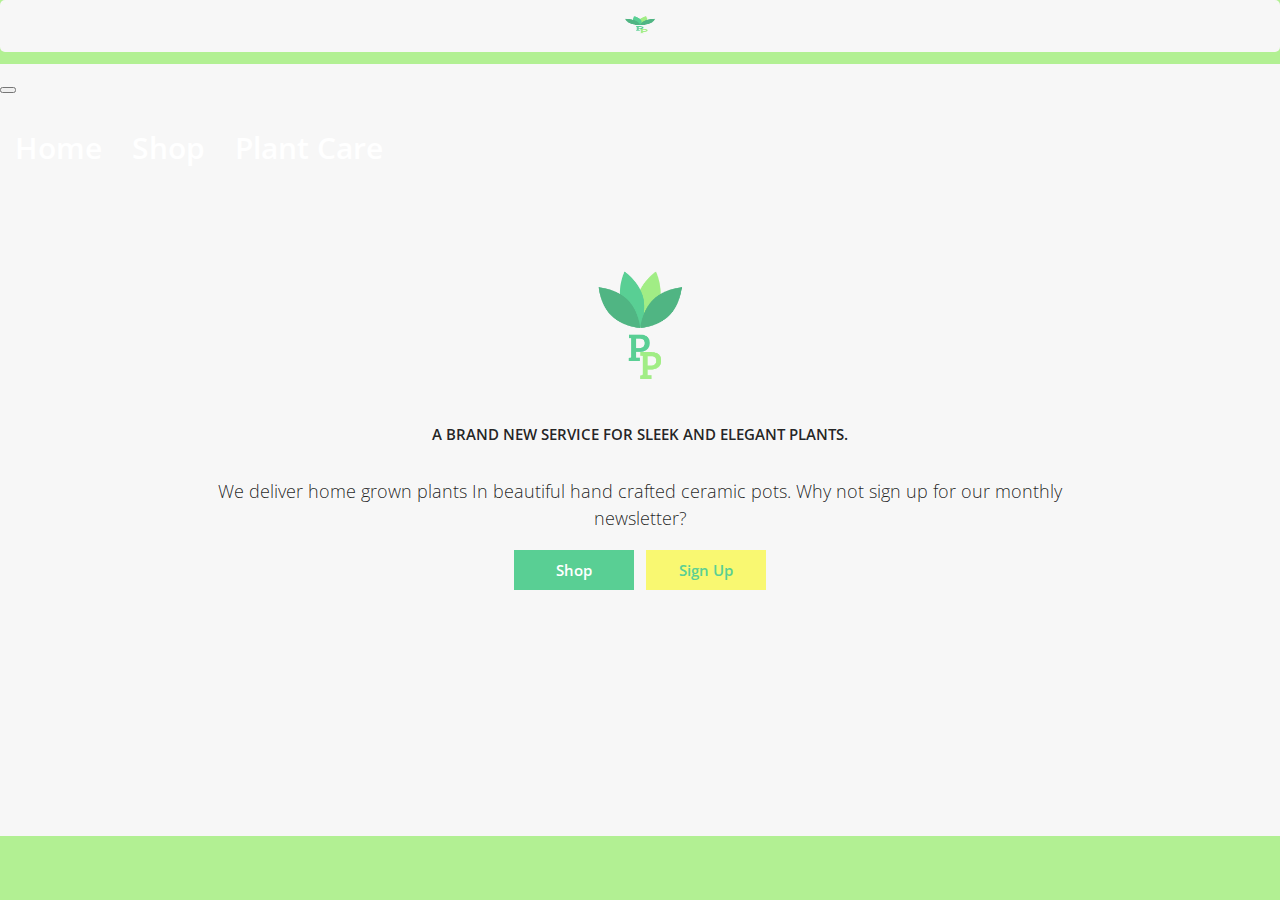
<file: index.html>
<!DOCTYPE html>
<html lang="en">

<head>
    <meta charset="UTF-8">
    <meta name="viewport" content="width=device-width, initial-scale=1.0">
    <title>Plush Plants</title>
    <link rel="shortcut icon" type="image/x-icon" href="static/images/favicon.png">
    <link rel="icon" type="image/png" href="static/images/favicon.png">
    <link href="https://cdn.jsdelivr.net/npm/bootstrap@5.0.0-beta2/dist/css/bootstrap.min.css" rel="stylesheet"
        integrity="sha384-BmbxuPwQa2lc/FVzBcNJ7UAyJxM6wuqIj61tLrc4wSX0szH/Ev+nYRRuWlolflfl" crossorigin="anonymous">
    <link rel="stylesheet" href="https://cdnjs.cloudflare.com/ajax/libs/materialize/1.0.0/css/materialize.min.css">
    <link href="https://fonts.googleapis.com/css2?family=Open+Sans:wght@300;400;600;700;800&display=swap"
        rel="stylesheet">
    <link rel="stylesheet" href="https://cdnjs.cloudflare.com/ajax/libs/font-awesome/5.14.0/css/all.min.css"
        integrity="sha512-1PKOgIY59xJ8Co8+NE6FZ+LOAZKjy+KY8iq0G4B3CyeY6wYHN3yt9PW0XpSriVlkMXe40PTKnXrLnZ9+fkDaog=="
        crossorigin="anonymous" />
    <link rel="stylesheet" href="./static/css/main.css" type="text/css">
</head>

<body class="main-page-body">

    <nav class="navbar navbar-expand-lg navbar-light bg-light">
        <div class="container-fluid">
            <a class="navbar-brand flexed" href="#">
                <img src="static/images/NewLogo.png" class="img-fluid " alt="" width="40" height="24">
            </a>
            <button class="navbar-toggler" type="button" data-bs-toggle="collapse" data-bs-target="#navbarNav"
                aria-controls="navbarNav" aria-expanded="false" aria-label="Toggle navigation">
                <span class="navbar-toggler-icon"></span>
            </button>
            <div class="collapse navbar-collapse" id="navbarNav">
                <ul class="navbar-nav">
                    <li class="nav-item">
                        <a class="nav-link active" aria-current="page" href="/">Home</a>
                    </li>
                    <li class="nav-item">
                        <a class="nav-link" href="./store.html">Shop</a>
                    </li>
                    <li class="nav-item">
                        <a class="nav-link" href="./plant-care.html">Plant Care</a>
                    </li>

                </ul>
            </div>
        </div>
    </nav>



    <div class="jumbotron flexed">
        <div class="container jumbotron-contents-container flexed">
            <img src="./static/images/NewLogo.png" alt="" class="center_logo responsive-img">

            <p class="lead subheading">A brand new service for sleek and elegant plants.</p>
            <p class="jumbotron-description">We deliver home grown plants In beautiful hand crafted ceramic pots. Why
                not sign up for our monthly
                newsletter?</p>
            <div class="flexed jumbotron-btn-wrap">
                <a class="flexed mr-2 shop-btn" href="./store.html" role="button">Shop</a>
                <a class="flexed signup-btn" href="./contact-signup.html" role="button">Sign Up</a>
            </div>
        </div>
    </div>

    <!--Social media contents-->

    <!-- <footer class="footer_contents">
        <div class="socials_wrap">
            <i class="fab social_icons fa-facebook-square"></i>
            <i class="fab social_icons fa-instagram"></i>
            <i class="fab social_icons fa-twitter-square"></i>
            <button class="plant_care_btn">Plant Care<i class="fas fa-seedling"></i></button>
        </div>

    </footer> -->

    <footer class="sticky-footer flexed">
        <div class="footer-socials-wrap flexed">
            <i class="fab social-icons fa-facebook-square"></i>
            <i class="fab social-icons fa-instagram"></i>
            <i class="fab social-icons fa-twitter-square"></i>
   
        </div>

    </footer>


    <script src="https://cdn.jsdelivr.net/npm/bootstrap@5.0.0-beta2/dist/js/bootstrap.bundle.min.js"
        integrity="sha384-b5kHyXgcpbZJO/tY9Ul7kGkf1S0CWuKcCD38l8YkeH8z8QjE0GmW1gYU5S9FOnJ0" crossorigin="anonymous">
    </script>
    <script src="https://cdnjs.cloudflare.com/ajax/libs/materialize/1.0.0/js/materialize.min.js"></script>

</body>

</html>
</file>
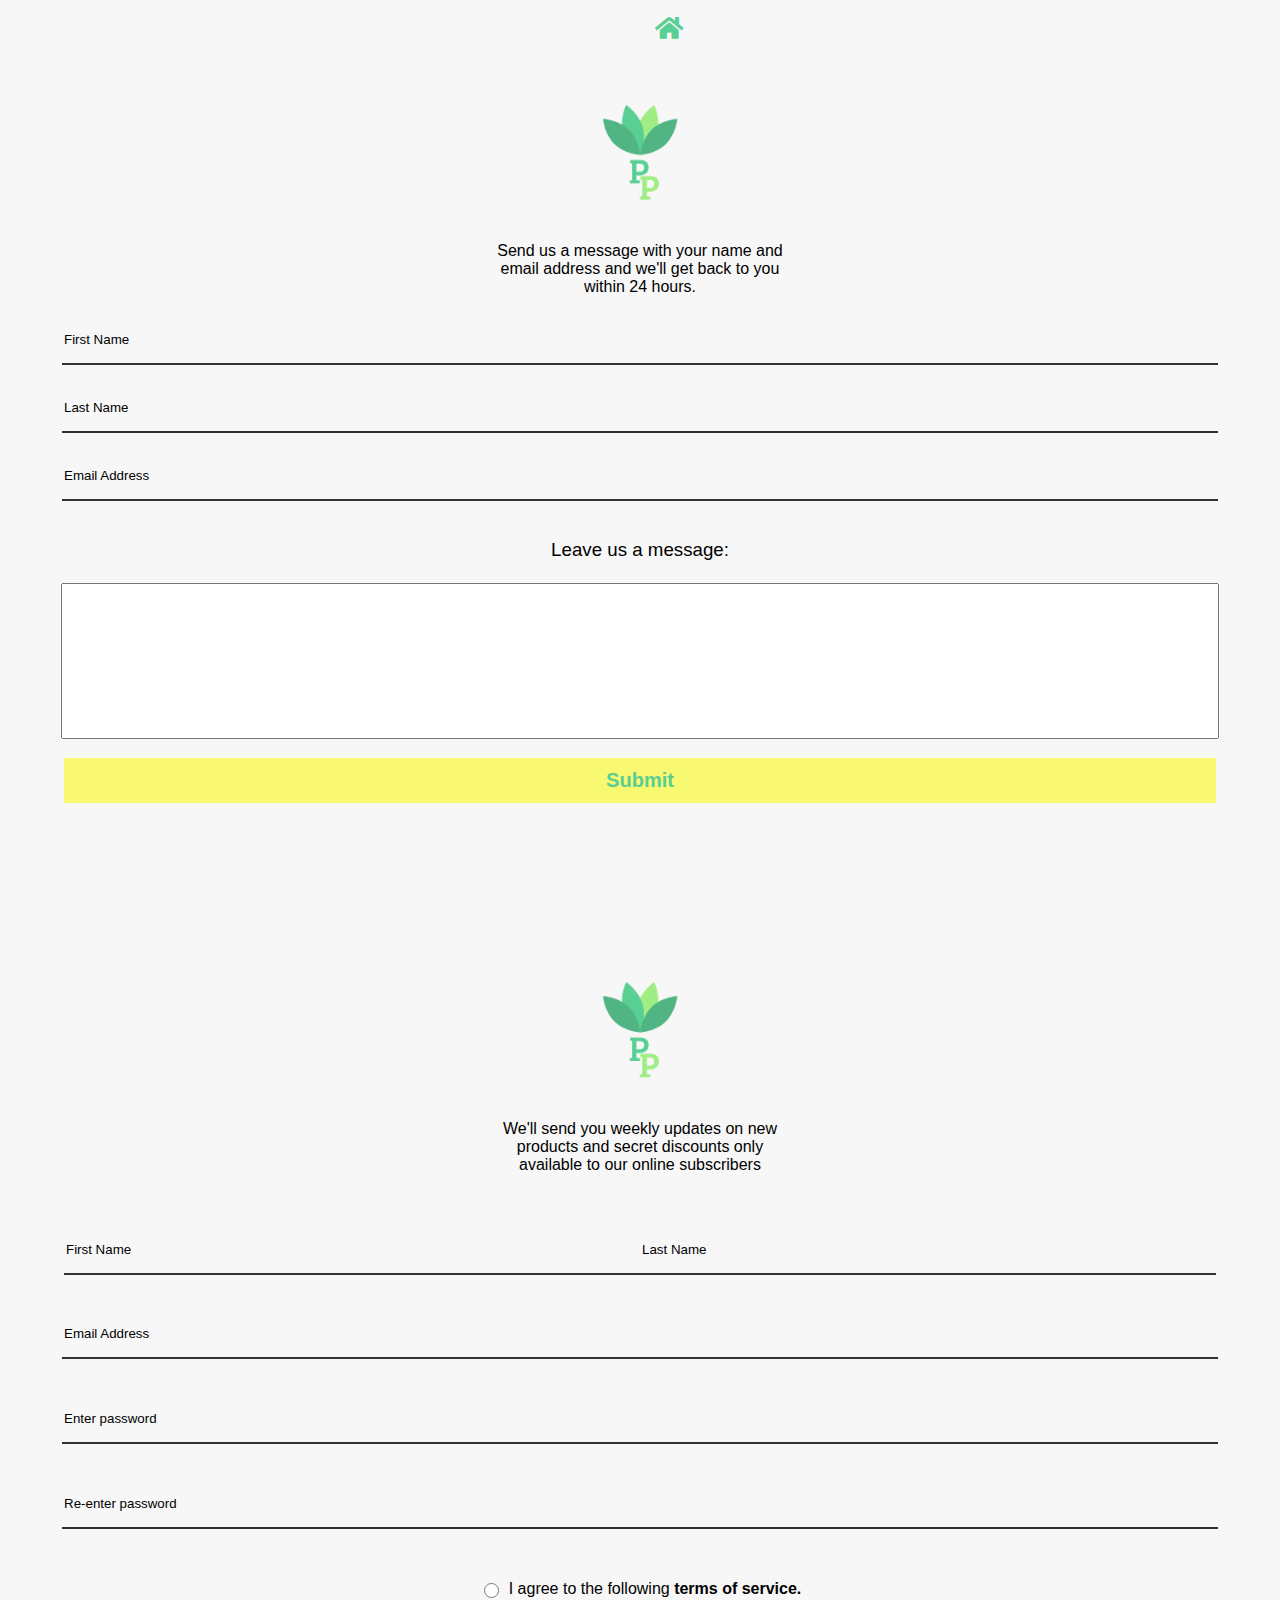
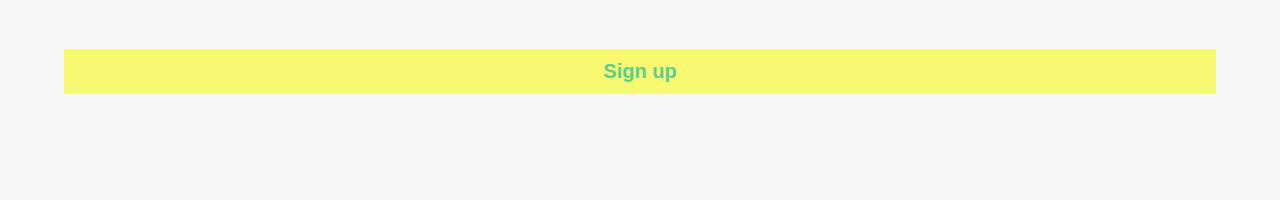
<file: contact-signup.html>
<!DOCTYPE html>
<html lang="en">

<head>
    <meta charset="UTF-8">
    <meta name="viewport" content="width=device-width, initial-scale=1.0">
    <meta http-equiv="X-UA-Compatible" content="ie=edge">
    <link rel="shortcut icon" type="image/x-icon" href="static/images/favicon.png">
    <link rel="icon" type="image/png" href="static/images/favicon.png">
    <link href="https://cdn.jsdelivr.net/npm/bootstrap@5.0.0-beta2/dist/css/bootstrap.min.css" rel="stylesheet"
        integrity="sha384-BmbxuPwQa2lc/FVzBcNJ7UAyJxM6wuqIj61tLrc4wSX0szH/Ev+nYRRuWlolflfl" crossorigin="anonymous">

    <link rel="stylesheet" href="https://cdnjs.cloudflare.com/ajax/libs/font-awesome/5.11.2/css/all.min.css">
    <link href="https://fonts.googleapis.com/css?family=Bree+Serif&display=swap" rel="stylesheet">
    <link rel="stylesheet" href="./static/css/main.css" type="text/css">
    <title>Contact | Sign up</title>
</head>

<body class="contact-signup-body">

    <div id="theTop" class="top-contents-wrap flexed">

        <div class="flexed top-left-contents row col-6">
            <a class="back-btn" href="/">
                <i class="fas fa-home"></i>
            </a>
            <div class="lefside-text-wrap flexed">
                <h2 class="say-hi-text">Say hi.</h2>
                <p class="flexed signup-below-text mt-3">Or sign up below</p>
                <a href="#theBottom">
                    <img alt="picture" class="down-arrow-link" src="/static/images/iconmonstr-arrow-29.png">
                </a>
            </div>

            <div class="left-screen-socials flexed">
                <p class="follow-us-text">Follow us online!</p>
                <div class="socials flexed">
                    <i class="fab  fa-twitter-square"></i>
                    <i class="fab  fa-instagram"></i>
                    <i class="fab  fa-facebook-square"></i>
                </div>
            </div>

        </div>

        <div class="flexed top-right-contents row col-6">
            <a class="back-btn-2" href="/">
                <i class="fas fa-home"></i>
            </a>
            <div class="rightside-text-wrap flexed">
                <img alt="picture" class="logo" src="/static/images/Logo.png">
                <p class="contact-blurb">Send us a message with your name and<br class="line-break">
                    email address and we'll get back to you<br class="line-break">
                    within 24 hours.
                </p>
                <form class="flexed message-form">
                    <input type="text" class="form-fields first-name" placeholder="First Name">
                    <input type="text" class="form-fields last-name" placeholder="Last Name">
                    <input type="text" class="form-fields email-address" placeholder="Email Address">

                    <h3 class="leave-message mt-2 mb-2">Leave us a message:</h3>
                    <textarea class="message-box"></textarea>
                    <button onclick="newFunction()" id="submit-form-btn">Submit</button>
                </form>
            </div>
        </div>

    </div>

    <div class="bottom-contents-wrap flexed">

        <div class="flexed bottom-left-contents row col-6">
            <div class="bottom-left-text flexed">

                <img alt="picture" class="logo" src="/static/images/Logo.png">
                <p class="signup-blurb">We'll send you weekly updates on new<br>
                    products and secret discounts only<br>
                    available to our online subscribers</p>

                <form class="signup-form flexed">

                    <span class="top-form-inputs-wrap flexed">
                        <input type="text" class="first-name-btmleft top-form-inputs" placeholder="First Name">
                        <input type="text" class="last-name-btmleft top-form-inputs" placeholder="Last Name">
                    </span>
                    <input type="text" class="email-address-btmleft" placeholder="Email Address">

                    <input type="password" class="password" placeholder="Enter password">
                    <input type="password" class="re-type-password" placeholder="Re-enter password">

                    <div class="terms-box flexed mb-5">
                        <input type="radio" id="radio-btn">
                        <label class="terms" for="radio-btn">I agree to the following
                            <a href="https://en.wikipedia.org/wiki/Terms_of_service" target="_blank">
                                <span style="font-weight: 600;">terms of
                                    service.</span>

                            </a>
                        </label>
                    </div>

                    <button id="signup-form-btn-btmleft">Sign up</button>
                </form>
            </div>


        </div>

        <div id="theBottom" class="flexed bottom-right-contents row col-6">

            <div class="text-wrap-2 flexed">
                <a href="#theTop" class="mt-5">
                    <img alt="picture" class="up-arrow-link" src="/static/images/iconmonstr-arrow-29.png">
                </a>
                <h1 class="say-hi-text">Sign up.</h1>
                <h2 class="save-15-text">Save 15% on your first order when you sign up</h2>
            </div>


        </div>
    </div>

    <script src="https://cdn.jsdelivr.net/npm/bootstrap@5.0.0-beta2/dist/js/bootstrap.bundle.min.js"
        integrity="sha384-b5kHyXgcpbZJO/tY9Ul7kGkf1S0CWuKcCD38l8YkeH8z8QjE0GmW1gYU5S9FOnJ0" crossorigin="anonymous">
    </script>
</body>

</html>
</file>
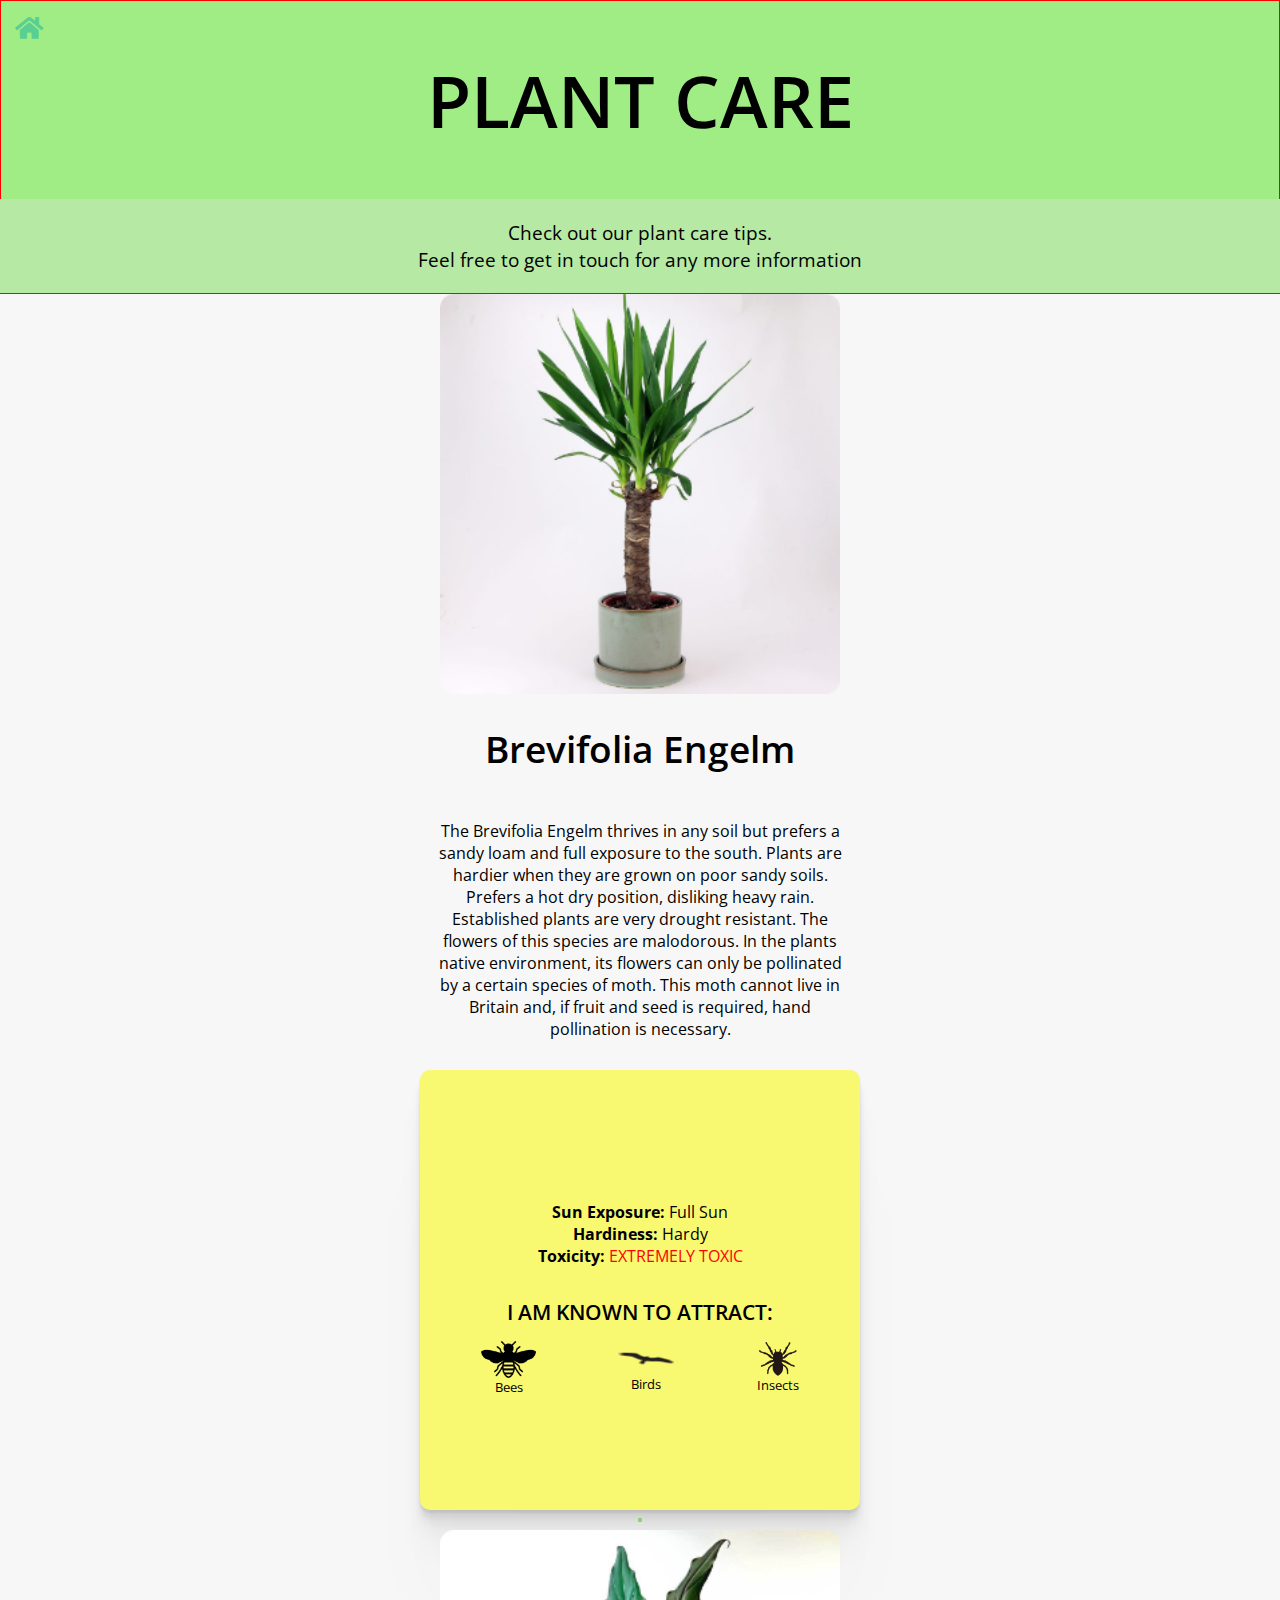
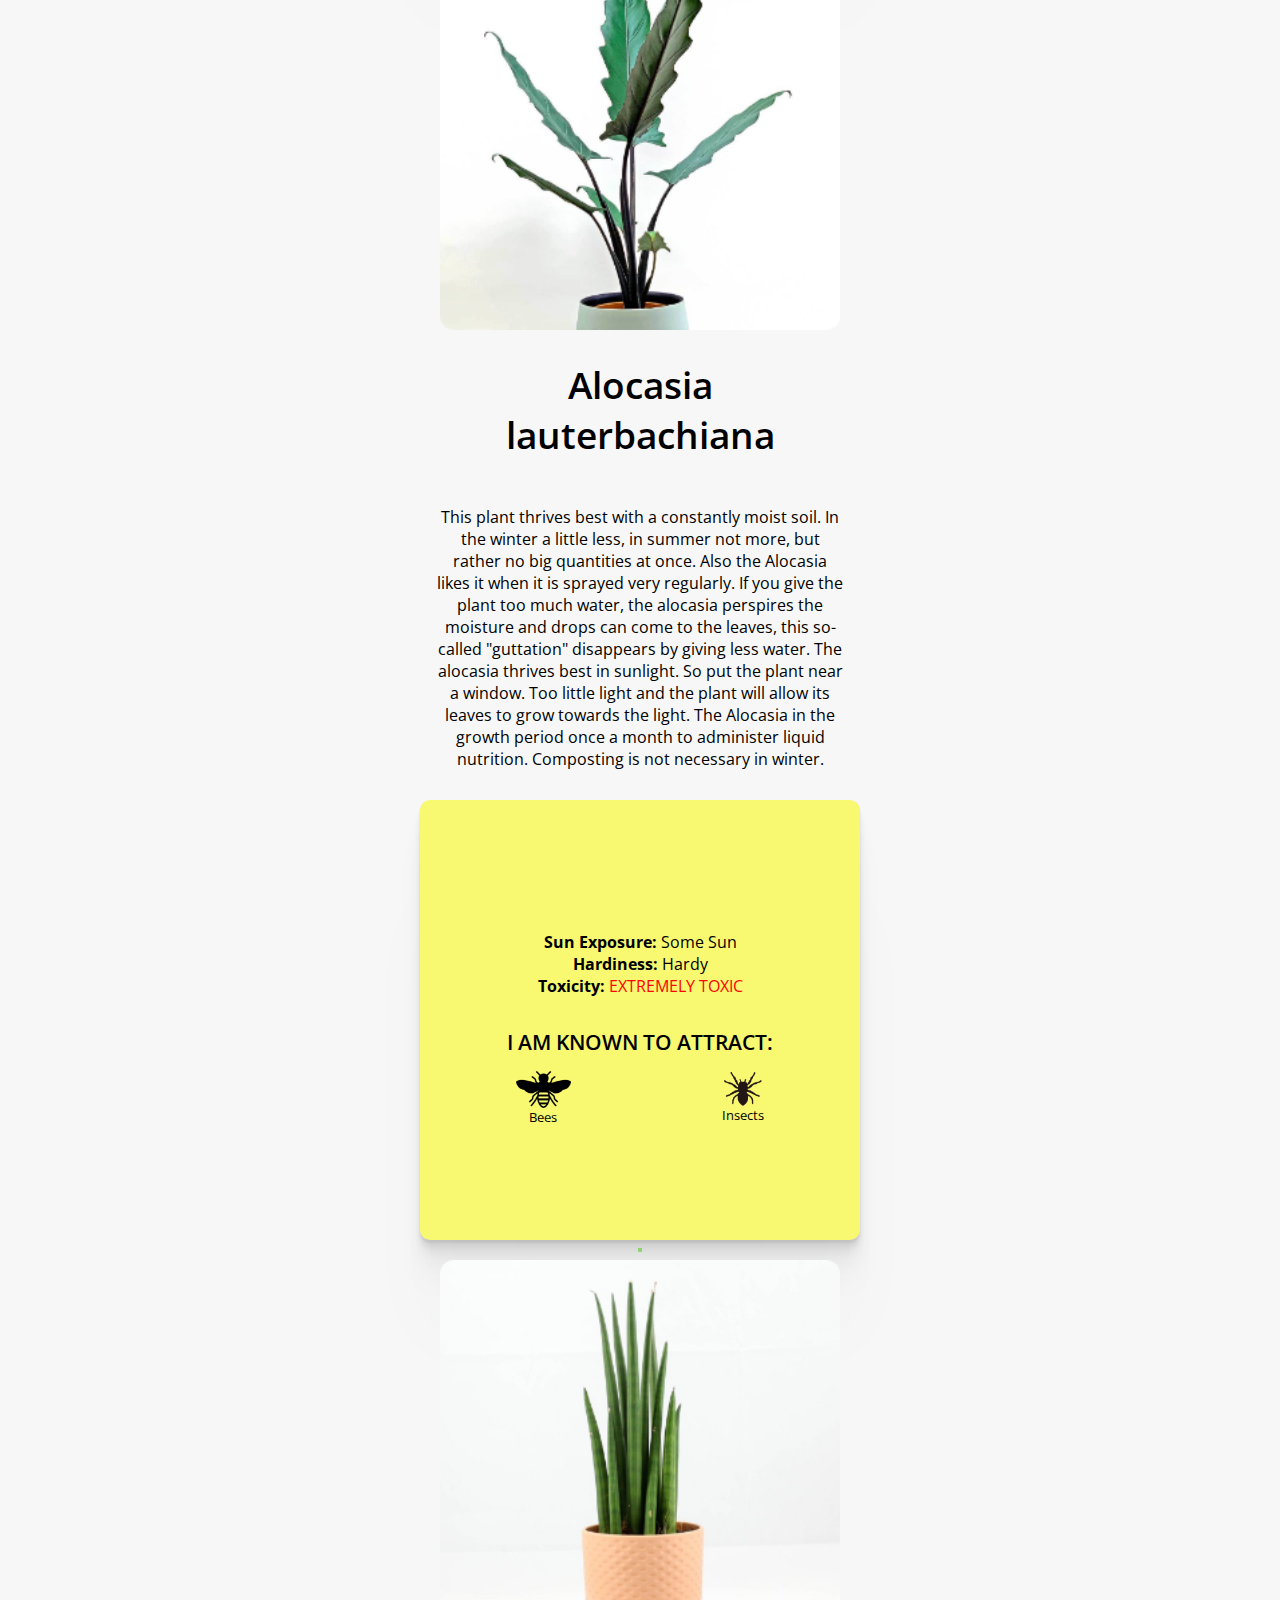
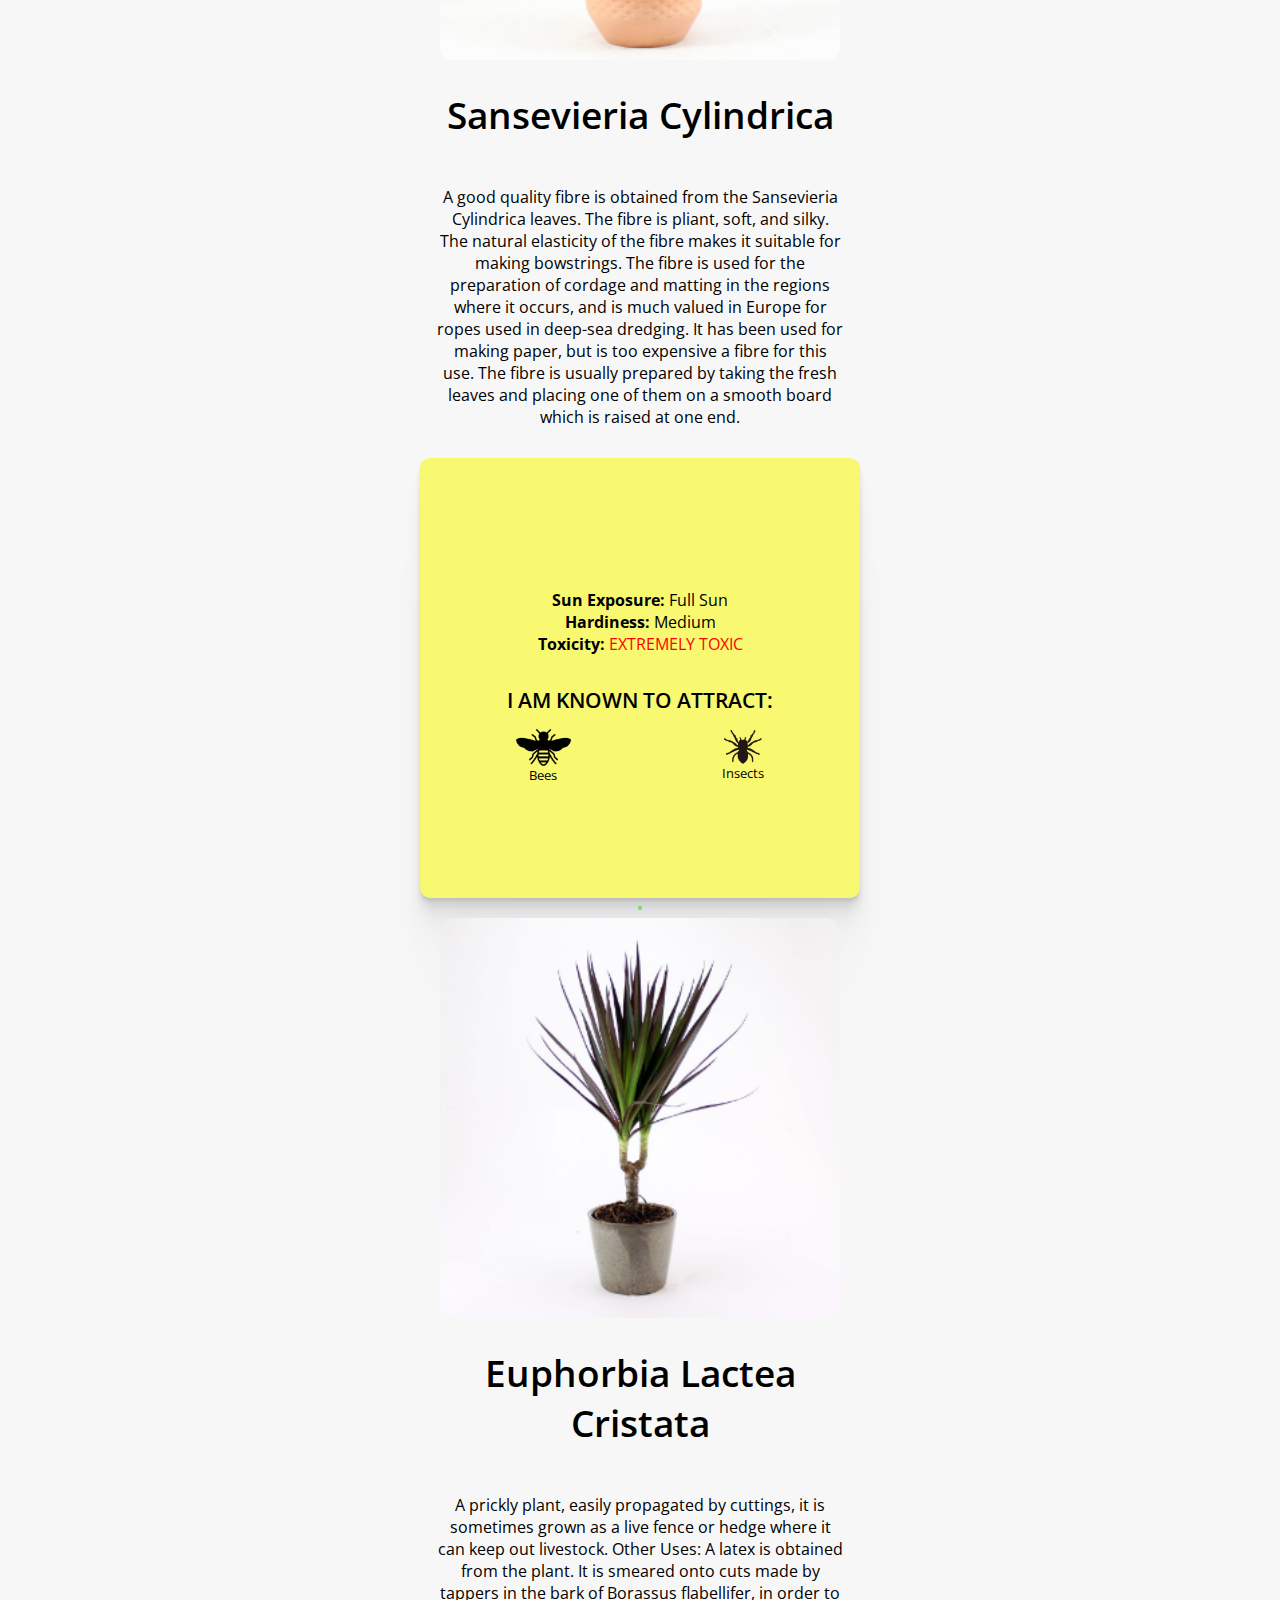
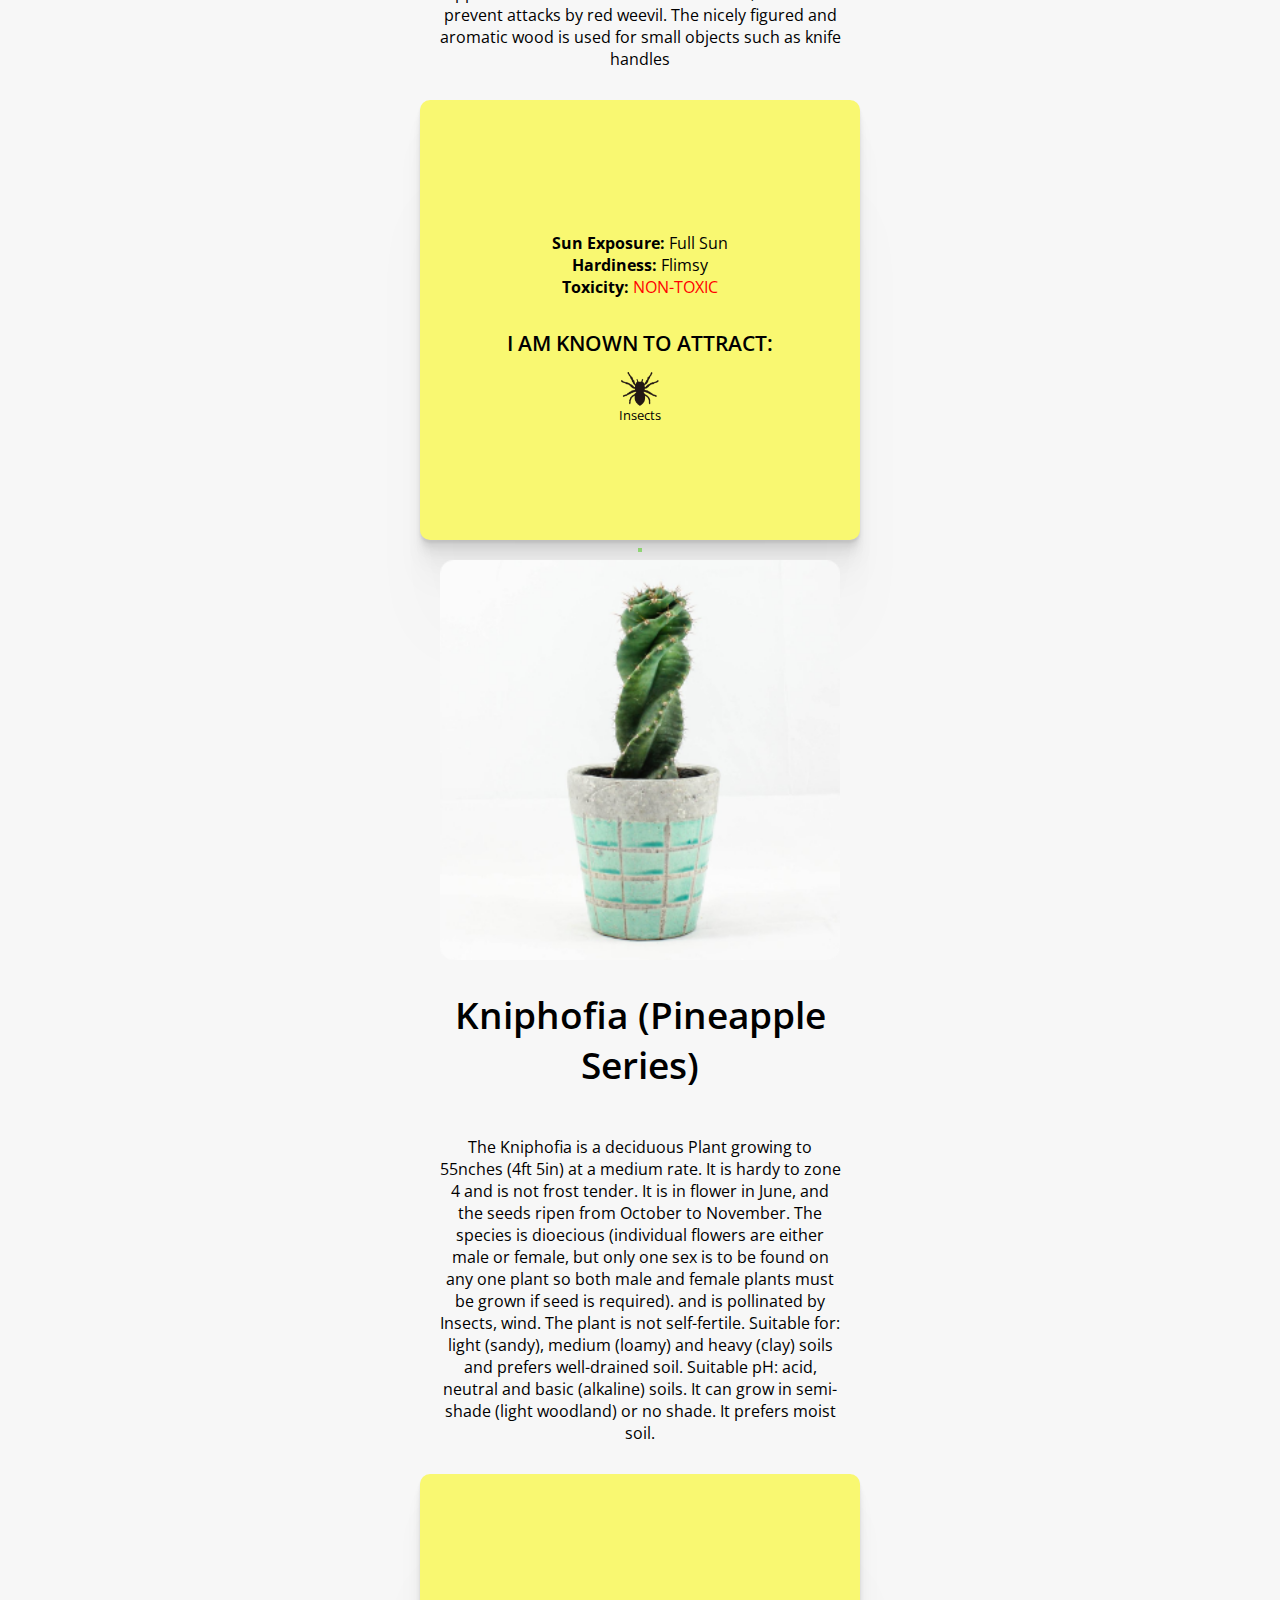
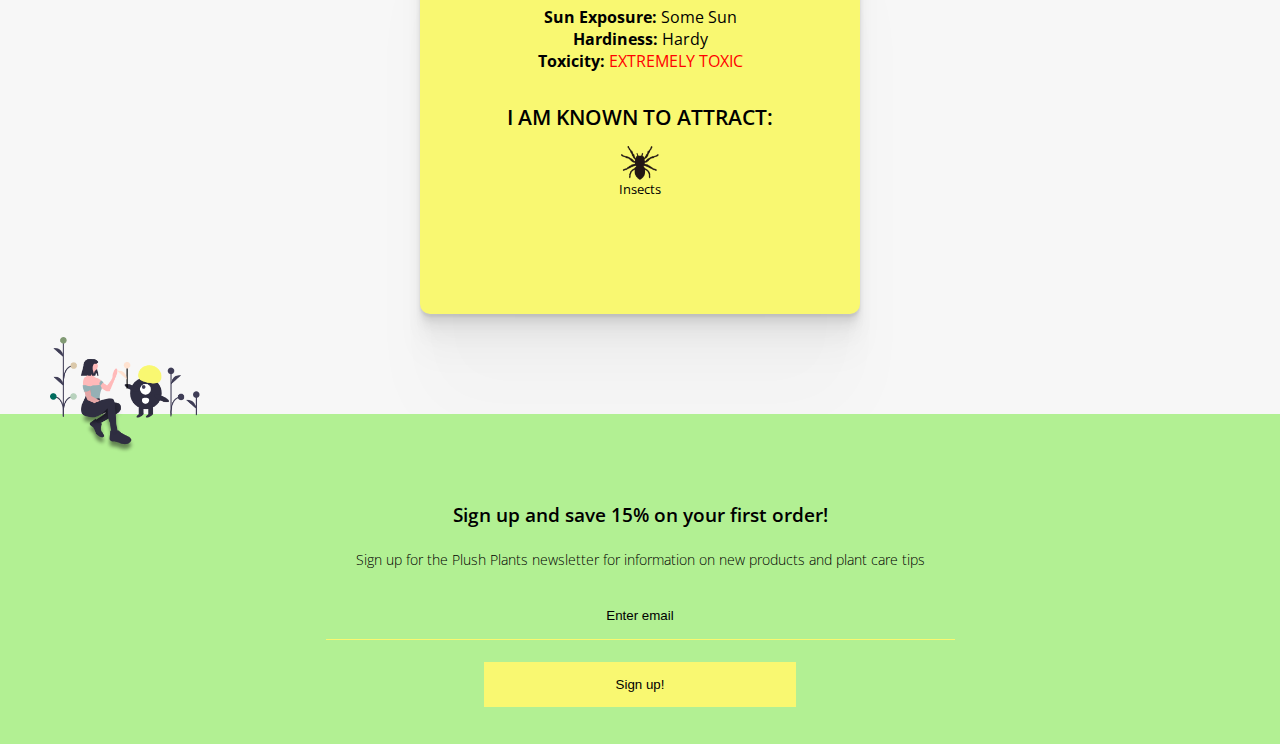
<file: plant-care.html>
<!DOCTYPE html>
<html lang="en">

<head>
    <meta charset="UTF-8">
    <meta name="viewport" content="width=device-width, initial-scale=1.0">
    <meta http-equiv="X-UA-Compatible" content="ie=edge">
    <link rel="shortcut icon" type="image/x-icon" href="static/images/favicon.png">
    <link rel="icon" type="image/png" href="static/images/favicon.png">
    <link href="https://cdn.jsdelivr.net/npm/bootstrap@5.0.0-beta2/dist/css/bootstrap.min.css" rel="stylesheet"
        integrity="sha384-BmbxuPwQa2lc/FVzBcNJ7UAyJxM6wuqIj61tLrc4wSX0szH/Ev+nYRRuWlolflfl" crossorigin="anonymous">

    <link href="https://fonts.googleapis.com/css?family=Bree+Serif|Open+Sans&display=swap" rel="stylesheet">
    <link rel="stylesheet" href="https://cdnjs.cloudflare.com/ajax/libs/font-awesome/5.11.2/css/all.min.css">
    <link rel="stylesheet" href="/static/css/main.css" type="text/css">
    <title>Plant Care</title>

</head>

<body style="margin: 0;">
    <!--HEAD CONTENTS-->
    <div class="header-contents row flexed">
        <div class="top-wrap col-12">
            <h1 class="plant-care-title flexed">Plant Care</h1>

            <a href="./index.html">
                <div class="home-button">
                    <i class="fas fa-home"></i>
                </div>
            </a>
            <div class="sub-banner flexed">
                <p class="sub-blurb">Check out our plant care tips.<br>
                    Feel free to get in touch for any more information</p>
            </div>

        </div>
    </div>
    <!--HEAD CONTENTS-->

    <!--PLANT CARE-->

    <!--PLANT WRAP 1-->

    <div class="plant-1-wrap mt-5 mb-5 flexed row">
        <div class="plant-care-image flexed">
            <img alt="picture" class="plant-1" src="/static/images/shop-plant-1.png">
        </div>
        <div class="plant-care-text flexed">
            <h2 class="plantcare-title1">Brevifolia Engelm</h2>
            <p class="plantcare-para1">The Brevifolia Engelm thrives in any soil but prefers a sandy loam and full
                exposure
                to the south. Plants are hardier when they are grown on poor sandy soils. Prefers a hot dry position,
                disliking heavy rain. Established plants are very drought resistant. The flowers of this species are
                malodorous. In the plants native environment, its flowers can only be pollinated by a certain species of
                moth. This moth cannot live in Britain and, if fruit and seed is required, hand pollination is
                necessary.
            </p>
        </div>
        <div class="care-card-wrap flexed">
            <div class="care-card flexed">
                <p class="care-card1-text">
                    <strong>Sun Exposure:</strong> Full Sun<br>
                    <strong>Hardiness:</strong> Hardy<br>
                    <strong>Toxicity:</strong><span style="color: red;"> EXTREMELY TOXIC</span>
                </p>
                <h3 class="iamknownto-1">I AM KNOWN TO ATTRACT:</h3>
                <div class="known-to-attract-wrap flexed">
                    <div class="insect-icon flexed">
                        <img alt="picture" class="bee-img" src="/static/images/bee-img.png">
                        <small class="bees-text">Bees</small>
                    </div>
                    <div class="insect-icon flexed">
                        <img alt="picture" class="bee-img" src="/static/images/bird-img.png">
                        <small class="bees-text">Birds</small>
                    </div>
                    <div class="insect-icon flexed">
                        <img alt="picture" class="bee-img" src="/static/images/spider-img.png">
                        <small class="bees-text">Insects</small>
                    </div>
                </div>
            </div>
        </div>
    </div>

    <hr style="border: 2px solid #A1ED85;">

    <div class="plant-1-wrap mt-5 mb-5 flexed row">
        <div class="plant-care-image flexed">
            <img alt="picture" class="plant-1" src="/static/images/shop-plant-2.png">
        </div>

        <div class="plant-care-text flexed">
            <h2 class="plantcare-title1">Alocasia lauterbachiana</h2>
            <p class="plantcare-para1">This plant thrives best with a constantly moist soil. In the winter a little less,
                in summer not more, but rather no big quantities at once. Also the Alocasia likes it when it is sprayed
                very regularly. If you give the plant too much water, the alocasia perspires the moisture and drops can
                come to the leaves, this so-called "guttation" disappears by giving less water. The alocasia thrives
                best in sunlight. So put the plant near a window. Too little light and the plant will allow its leaves
                to grow towards the light. The Alocasia in the growth period once a month to administer liquid
                nutrition. Composting is not necessary in winter.
            </p>
        </div>

        <div class="care-card-wrap flexed">
            <div class="care-card flexed">
                <p class="care-card1-text">
                    <strong>Sun Exposure:</strong> Some Sun<br>
                    <strong>Hardiness:</strong> Hardy<br>
                    <strong>Toxicity:</strong><span style="color: red;"> EXTREMELY TOXIC</span>
                </p>
                <h3 class="iamknownto-1">I AM KNOWN TO ATTRACT:</h3>
                <div class="known-to-attract-wrap flexed">
                    <div class="insect-icon flexed">
                        <img alt="picture" class="bee-img" src="/static/images/bee-img.png">
                        <small class="bees-text">Bees</small>
                    </div>
                   
                    <div class="insect-icon flexed">
                        <img alt="picture" class="bee-img" src="/static/images/spider-img.png">
                        <small class="bees-text">Insects</small>
                    </div>


                </div>
            </div>
        </div>
    </div>

    <hr style="border: 2px solid #A1ED85;">

    <div class="plant-1-wrap mt-5 mb-5 flexed row">

        <div class="plant-care-image flexed">
            <img alt="picture" class="plant-1" src="/static/images/shop-plant-3.png">
        </div>

        <div class="plant-care-text flexed">
            <h2 class="plantcare-title1">Sansevieria Cylindrica</h2>
            <p class="plantcare-para1">A good quality fibre is obtained from the Sansevieria Cylindrica leaves. The fibre is
                pliant, soft, and silky. The natural elasticity of the fibre makes it suitable for making bowstrings. The
                fibre is used for the preparation of cordage and matting in the regions where it occurs, and is much valued
                in Europe for ropes used in deep-sea dredging. It has been used for making paper, but is too expensive a
                fibre for this use. The fibre is usually prepared by taking the fresh leaves and placing one of them on a
                smooth board which is raised at one end.
            </p>
        </div>

        <div class="care-card-wrap flexed">
            <div class="care-card flexed">
                <p class="care-card1-text">
                    <strong>Sun Exposure:</strong> Full Sun<br>
                    <strong>Hardiness:</strong> Medium<br>
                    <strong>Toxicity:</strong><span style="color: red;"> EXTREMELY TOXIC</span>
                </p>
                <h3 class="iamknownto-1">I AM KNOWN TO ATTRACT:</h3>
                <div class="known-to-attract-wrap flexed">
                    <div class="insect-icon flexed">
                        <img alt="picture" class="bee-img" src="/static/images/bee-img.png">
                        <small class="bees-text">Bees</small>
                    </div>
               
                    <div class="insect-icon flexed">
                        <img alt="picture" class="bee-img" src="/static/images/spider-img.png">
                        <small class="bees-text">Insects</small>
                    </div>


                </div>
            </div>
        </div>
    </div>

    <hr style="border: 2px solid #A1ED85;">

    <div class="plant-1-wrap mt-5 mb-5 flexed row">

        <div class="plant-care-image flexed">
            <img alt="picture" class="plant-1" src="/static/images/shop-plant-4.png">
        </div>

        <div class="plant-care-text flexed">
            <h2 class="plantcare-title1">Euphorbia Lactea Cristata</h2>
            <p class="plantcare-para1">A prickly plant, easily propagated by cuttings, it is sometimes grown as a live fence
                or hedge where it can keep out livestock. Other Uses: A latex is obtained from the plant. It is smeared onto
                cuts made by tappers in the bark of Borassus flabellifer, in order to prevent attacks by red weevil. The
                nicely figured and aromatic wood is used for small objects such as knife handles
            </p>
        </div>

        <div class="care-card-wrap flexed">
            <div class="care-card flexed">
                <p class="care-card1-text">
                    <strong>Sun Exposure:</strong> Full Sun<br>
                    <strong>Hardiness:</strong> Flimsy<br>
                    <strong>Toxicity:</strong><span style="color: red;"> NON-TOXIC</span>
                </p>
                <h3 class="iamknownto-1">I AM KNOWN TO ATTRACT:</h3>
                <div class="known-to-attract-wrap flexed">
                    
                    <div class="insect-icon flexed">
                        <img alt="picture" class="bee-img" src="/static/images/spider-img.png">
                        <small class="bees-text">Insects</small>
                    </div>


                </div>
            </div>
        </div>
    </div>

    <hr style="border: 2px solid #A1ED85;">

    <div class="plant-1-wrap mt-5 mb-5 flexed row">

        <div class="plant-care-image flexed">
            <img alt="picture" class="plant-1" src="/static/images/shop-plant-16.png">
        </div>

        <div class="plant-care-text flexed">
            <h2 class="plantcare-title1">Kniphofia (Pineapple Series)</h2>
            <p class="plantcare-para1">The Kniphofia is a deciduous Plant growing to 55nches (4ft 5in) at a medium rate. It
                is hardy to zone 4 and is not frost tender. It is in flower in June, and the seeds ripen from October to
                November. The species is dioecious (individual flowers are either male or female, but only one sex is to be
                found on any one plant so both male and female plants must be grown if seed is required). and is pollinated
                by Insects, wind. The plant is not self-fertile. Suitable for: light (sandy), medium (loamy) and heavy
                (clay) soils and prefers well-drained soil. Suitable pH: acid, neutral and basic (alkaline) soils. It can
                grow in semi-shade (light woodland) or no shade. It prefers moist soil.
            </p>
        </div>

        <div class="care-card-wrap flexed">
            <div class="care-card flexed">
                <p class="care-card1-text">
                    <strong>Sun Exposure:</strong> Some Sun<br>
                    <strong>Hardiness:</strong> Hardy<br>
                    <strong>Toxicity:</strong><span style="color: red;"> EXTREMELY TOXIC</span>
                </p>
                <h3 class="iamknownto-1">I AM KNOWN TO ATTRACT:</h3>
                <div class="known-to-attract-wrap flexed">
                    
                    <div class="insect-icon flexed">
                        <img alt="picture" class="bee-img" src="/static/images/spider-img.png">
                        <small class="bees-text">Insects</small>
                    </div>


                </div>
            </div>
        </div>
    </div>

    <footer class="care-footer-contents">
        <img alt="picture" class="monster-lady-image" src="/static/images/Ladywithmonster.png">
        <p class="footer-blurb">Sign up and save 15% on your first order!</p>
        <p class="footer-blurb-2">Sign up for the Plush Plants newsletter for information on new products and plant
          care tips</p>
        <input type="email" class="email_input" placeholder="Enter email">
        <!-- BAD PRACTICE PUTTING JS IN HTML LIKE THIS...I KNOW 😟 -->
        <button onclick="document.getElementById('submitBtn').innerHTML='Thanks!';" id="submitBtn"
          class="store-footer-signup-btn">Sign up!</button>
      </footer>

    
    <script src="https://cdn.jsdelivr.net/npm/bootstrap@5.0.0-beta2/dist/js/bootstrap.bundle.min.js"
        integrity="sha384-b5kHyXgcpbZJO/tY9Ul7kGkf1S0CWuKcCD38l8YkeH8z8QjE0GmW1gYU5S9FOnJ0" crossorigin="anonymous">
    </script>


</body>

</html>
</file>
<file: static/css/main.css>
.flexed {
    display: flex;
    align-items: center;
    justify-content: center;
}


body,
html {
    display: flex;
    flex-flow: column;
    padding: 0;
    background-color: #f7f7f7;
    font-family: 'Open Sans', sans-serif;
}

a {
    text-decoration: none;
    color: inherit;
}

a:hover {
    color: inherit !important;
}

.link_tag {
    color: #fff;
}


/* 
=========
HOME PAGE
=========
*/

.main-page-body {

    height: 100%;
    width: 100%;
}

.navbar {
    /* padding: 10px; */
    box-shadow: none;
    background-color: #B2F093 !important;


}

.navbar-brand {
    padding: 5px 10px;
    height: 52px;
    border-radius: 5px;
    background-color: #f7f7f7;

}

.navbar-brand p {
    font-weight: 600;
    font-size: 14px;
}

.jumbotron {
    position: relative;
    height: 80vh;
    flex-flow: column;


}

.jumbotron-contents-container {
    flex-flow: column;


}

.subheading {
    font-weight: 600;
    text-transform: uppercase;
}

.jumbotron-description {
    width: 36%;
    font-weight: 300;
    font-size: 1.2rem;
    text-align: center;

}

.jumbotron-btn-wrap {
    width: 274px;
    justify-content: space-evenly;
}

.shop-btn,
.signup-btn {
    width: 120px;
    height: 40px;
    transition: 0.3s;

}

.shop-btn {
    color: #fff;
    font-weight: 600;
    background-color: #59cf94;
}

.signup-btn {
    font-weight: 600;
    background-color: #f9f871;
    color: #59cf94;
}


.shop-btn:hover,
.signup-btn:hover,
.store-footer-signup-btn:hover {

    box-shadow:
        0 2.8px 2.2px rgba(0, 0, 0, 0.07),
        0 6.7px 5.3px rgba(0, 0, 0, 0.05),
        0 12.5px 10px rgba(0, 0, 0, 0.042),
        0 22.3px 17.9px rgba(0, 0, 0, 0.035),
        0 41.8px 33.4px rgba(0, 0, 0, 0.028),
        0 100px 80px rgba(0, 0, 0, 0.02);

}

.sticky-footer {
    position: absolute;
    bottom: 0;
    height: 64px;
    width: 100%;
    background-color: #B2F093 !important;


}

.footer-socials-wrap {
    width: 25%;
    justify-content: space-evenly;


}

.social-icons {
    color: #333;
    font-size: 1.8rem;
    font-weight: 300;
    transition: 0.3s;
    cursor: pointer;
}

/* 
====================
SIGN UP/CONTACT PAGE
====================
*/

.contact-signup-body {
    width: 100%;
    height: 100%;
    padding: 0;
    margin: 0;
    /* height: fit-content; */
}

.top-contents-wrap,
.bottom-contents-wrap {
    flex-flow: row;

}



.top-left-contents,
.top-right-contents,
.bottom-left-contents,
.bottom-right-contents {
    padding: 0;
    margin: 0;
    height: 100vh;
}

/* TOP LEFT CONTENTS */

.top-left-contents {
    position: relative;
    background-image: url(/static/images/green-backing.png);

}

.back-btn {
    position: absolute;
    top: 0;
}

.back-btn-2 {
    display: none;
}

.say-hi-text {
    color: #f7f7f7;
    text-align: center;
    font-size: 6.2rem;
    font-family: "Bree Serif", serif;
    margin: 0;
    color: #fff;

}

.signup-below-text {
    color: #f7f7f7;
    font-size: 1.7rem;
    font-weight: 600;
}

.lefside-text-wrap {
    flex-flow: column;
}

.down-arrow-link {
    animation-name: bounce;
    animation-delay: 3s;
    animation-duration: 5s;
    animation-iteration-count: infinite;
}


.down-arrow-link:hover,
.up-arrow-link:hover {
    animation-name: bounce;
}


@keyframes bounce {
    0% {
        transform: translateY(0);
    }

    5% {
        transform: translateY(15%);
    }

    10% {
        transform: translateY(0);
    }

    15% {
        transform: translateY(15%);
    }

    20% {
        transform: translateY(0);
    }

    25% {
        transform: translateY(15%);
    }

    30% {
        transform: translateY(0);
    }

    35% {
        transform: translateY(15%);
    }

    40% {
        transform: translateY(0);
    }
}

@keyframes bounce-2 {
    0% {
        transform: translateY(0);
    }

    5% {
        transform: translateY(-15%);
    }

    10% {
        transform: translateY(0);
    }

    15% {
        transform: translateY(-15%);
    }

    20% {
        transform: translateY(0);
    }

    25% {
        transform: translateY(-15%);
    }

    30% {
        transform: translateY(0);
    }

    35% {
        transform: translateY(-15%);
    }

    40% {
        transform: translateY(0);
    }
}


.left-screen-socials {
    position: absolute;
    bottom: 0px;
    height: 100px;
    flex-flow: column;
}

.socials {
    width: 125px;
    justify-content: space-between;
}

/* TOP RIGHT CONTENTS */

.top-right-contents {}

.logo {
    width: 100px;
}

.rightside-text-wrap {
    flex-flow: column;
}

.contact-blurb {
    font-size: 1.7rem;
    text-align: center;
    font-weight: 300;
}

.message-form {
    flex-flow: column;
    justify-content: space-evenly;
    height: 55vh;
    width: 55%;
}

.form-fields {
    width: 100%;
    height: 45px;
    background-color: transparent;
    border-radius: 0px;
    border: none;
    border-bottom: 2px solid #333;
}

.form-fields:active {
    background-color: transparent;

}

.form-fields:focus {
    background-color: transparent;
}

.leave-message {
    font-weight: 300;
}

.message-box {
    resize: none;
    width: 100%;
    height: 150px;
}

#submit-form-btn {
    width: 100%;
    height: 45px;
    font-weight: 600;
    font-size: 20px;
    border: none;
    background-color: #f9f871;
    color: #59cf94;
    transition: 0.3s;
}

#submit-form-btn:hover {
    box-shadow:
        0 2.8px 2.2px rgba(0, 0, 0, 0.07),
        0 6.7px 5.3px rgba(0, 0, 0, 0.05),
        0 12.5px 10px rgba(0, 0, 0, 0.042),
        0 22.3px 17.9px rgba(0, 0, 0, 0.035),
        0 41.8px 33.4px rgba(0, 0, 0, 0.028),
        0 100px 80px rgba(0, 0, 0, 0.02);
}


/* BOTTOM LEFT CONTENTS */


.bottom-left-text {
    flex-flow: column;
}

.signup-blurb {
    text-align: center;
    font-size: 1.5rem;
    font-weight: 300;
}

.signup-form {
    position: relative;
    flex-flow: column;
    height: 60vh;
    width: 55%;
    justify-content: space-evenly;
}

.signup-form input {

    width: 100%;
    height: 45px;
    background-color: transparent;
    border-radius: 0px;
    border: none;
    border-bottom: 2px solid #333;

}

.top-form-inputs {
    width: 49%;
}

.top-form-inputs-wrap {
    width: 100%;
    justify-content: space-around;
}

.email-address-btmleft,
.password,
.re-type-password {
    width: 100%;
}

.terms-box {
    width: 100%;
}

#radio-btn {
    width: 15px;
    margin-right: 10px;
}

#signup-form-btn-btmleft {
    width: 100%;
    height: 45px;
    font-weight: 600;
    font-size: 20px;
    border: none;
    background-color: #f9f871;
    color: #59cf94;
    transition: 0.3s;
}

#signup-form-btn-btmleft:hover {
    box-shadow:
        0 2.8px 2.2px rgba(0, 0, 0, 0.07),
        0 6.7px 5.3px rgba(0, 0, 0, 0.05),
        0 12.5px 10px rgba(0, 0, 0, 0.042),
        0 22.3px 17.9px rgba(0, 0, 0, 0.035),
        0 41.8px 33.4px rgba(0, 0, 0, 0.028),
        0 100px 80px rgba(0, 0, 0, 0.02);
}

/* BOTTOM RIGHT CONTENTS */

.bottom-right-contents {
    position: relative;
    background-image: url(/static/images/green-backing.png);

}

.text-wrap-2 {
    position: relative;
    flex-flow: column;
}

.home-btn {
    position: absolute;
    bottom: 0;
    width: 100%;
    height: 50px;
    text-align: center;
}

.save-15-text {
    font-weight: 300;
}

.up-arrow-link {

    transform: rotate(180deg);
}

.up-arrow-link:hover {
    animation-name: bounce-2-reverse;

}



/* 
==========
STORE PAGE
==========
*/

.top-store-banner-wrap {
    width: 100%;
    height: 90vh;
    flex-flow: column;
    margin-top: 30px;

}

.top-banner {
    flex-flow: column;
}

.store-logo {
    width: 75px;
}

.store-title {
    text-align: center;
    width: 100vw;
    margin: 0;
    font-weight: 600;
    font-size: 5rem;
    color: #8d8d8d;
    line-height: 65px;
}

.title-wrap {
    height: 100%;
    flex-flow: column;
}

.store-signup-btn {
    width: 120px;
    height: 40px;
    border: none;
    color: #f7f7f7;
    font-weight: 500;
    cursor: pointer;
    background-color: #59cf94;
    transition: 0.3s;
    margin-top: 30px;

}

.store-signup-btn:hover {
    box-shadow:
        0 2.8px 2.2px rgba(0, 0, 0, 0.07),
        0 6.7px 5.3px rgba(0, 0, 0, 0.05),
        0 12.5px 10px rgba(0, 0, 0, 0.042),
        0 22.3px 17.9px rgba(0, 0, 0, 0.035),
        0 41.8px 33.4px rgba(0, 0, 0, 0.028),
        0 100px 80px rgba(0, 0, 0, 0.02);
}

.store-socials-wrap {
    height: fit-content;
    padding: 13px 0px;
    background-color: #B2F093;
    justify-content: space-evenly;
}

.store_social_icons {
    font-size: 1.3rem;

}

.store-images-wrap {
    height: fit-content;
    flex-flow: column;
    margin-top: 50px;
}

.store-blurb {
    width: 45%;
    text-align: center;
    font-size: 1.8rem;
}

.link-tag {
    font-weight: 600;
    color: #000;
}

.store-plants {
    margin-top: 50px;
    flex-flow: row;
    flex-wrap: wrap;
}

.plant-card {
    margin: 0px 15px;
    box-shadow: none;
    background-color: transparent;
}

.card-body {
    text-align: center;
}

.buy-btn {
    width: 100%;
    height: 45px;
    border: none;
    background-color: #f9f871;
    color: #000;
    font-weight: 500;
    transition: 0.3s;
    cursor: pointer;
}

.buy-btn:hover {
    box-shadow:
        0 2.8px 2.2px rgba(0, 0, 0, 0.07),
        0 6.7px 5.3px rgba(0, 0, 0, 0.05),
        0 12.5px 10px rgba(0, 0, 0, 0.042),
        0 22.3px 17.9px rgba(0, 0, 0, 0.035),
        0 41.8px 33.4px rgba(0, 0, 0, 0.028),
        0 100px 80px rgba(0, 0, 0, 0.02);

}

.card-img-top {
    border-radius: 0px !important;
}

.plant-card {
    margin-top: 50px;
}

.footer-blurb {
    font-size: 2rem;
    font-weight: 600;
    margin: 0;
}

.footer-blurb-2 {
    font-weight: 300;
    font-size: 1.8rem;
    margin: 0;
}

.store-footer-contents {
    position: relative;
    min-height: 300px;
    margin-top: 100px;
    display: flex;
    align-items: center;
    justify-content: space-evenly;
    flex-flow: column;
    background-color: #B2F093;

}

.store-footer-signup-btn {
    width: 25%;
    height: 45px;
    background-color: #f9f871;
    border: none;
    color: #000;
    font-weight: 500;
    transition: 0.3s;
    cursor: pointer;

}

.monster-lady-image {
    position: absolute;
    top: -77px;
    left: 50px;
    width: 150px;
}

/* 
===============
PLANT CARE PAGE
===============
*/

.header-contents {
    background-color: #A1ED85;

    border: 1px solid red;
}

.plant-care-title {
    font-size: 4.5rem;
    font-weight: 600;
    text-transform: uppercase;
    margin: 50px 0px;

}

.sub-banner {
    background-color: #b6e9a3;
    width: 100vw;

}

.sub-blurb {
    text-align: center;
    font-size: 1.2rem;
    margin: 20px 0px;
}

.plant-1-wrap {
    position: relative;
    flex-wrap: wrap;
    flex-flow: row;
}

.plant-1 {
    width: 400px;
    height: 400px;
}

.plant-care-text,
.care-card-wrap,
.plant-care-image {
    width: 33.33% !important;
    flex-flow: column;
}

.plantcare-title1 {
    font-size: 2.3rem;
    font-weight: 600;
    margin-bottom: 20px;
}



.care-card {
    flex-flow: column;
    width: 400px;
    height: 400px;
    padding: 20px;
    border-radius: 10px;
    background-color: #F9F871;
    box-shadow:
        0 2.8px 2.2px rgba(0, 0, 0, 0.07),
        0 6.7px 5.3px rgba(0, 0, 0, 0.05),
        0 12.5px 10px rgba(0, 0, 0, 0.042),
        0 22.3px 17.9px rgba(0, 0, 0, 0.035),
        0 41.8px 33.4px rgba(0, 0, 0, 0.028),
        0 100px 80px rgba(0, 0, 0, 0.02);
}

.known-to-attract-wrap {
    width: 100%;
    justify-content: space-around;
}

.iamknownto-1 {
    font-weight: 600;
    font-size: 1.3rem;
    margin: 15px 0px;
}

.care-card1-text {
    text-align: center;
    width: 100%;
}

.insect-icon {
    flex-flow: column;

}

input.email_input {
    width: 30%;
    height: 45px;
    background-color: transparent;
    border: none;
    border-bottom: 1px solid #F9F871;

}


@media only screen and (min-width : 320px) {

    /*------MAIN PAGE------*/

    .top_banner {
        height: 50px;
    }

  

    .center_contents {
        display: flex;
        align-items: center;
        justify-content: center;
        flex-flow: column;
        max-width: 90%;
        margin: 85px auto;


    }

    .center_logo {
        max-height: 150px;
    }

    .center_blurb {
        font-weight: 700;
        margin: 0;
        max-width: 324px;
        text-align: center;
        font-size: 20px;


    }

    .sub_blurb {
        text-align: center;
        max-width: 324px;
    }

    .btn_wrap {
        width: 80%;
        margin-top: 20px;
        display: flex;
        justify-content: space-evenly;

    }

    .center_btns {
        min-height: 40px;
        min-width: 110px;
        border: none;
        font-family: 'Open Sans', sans-serif;
        font-weight: 600;
        font-size: 16px;
        box-shadow:
            0 2.8px 2.2px rgba(0, 0, 0, 0.07),
            0 6.7px 5.3px rgba(0, 0, 0, 0.05),
            0 12.5px 10px rgba(0, 0, 0, 0.042),
            0 22.3px 17.9px rgba(0, 0, 0, 0.035),
            0 41.8px 33.4px rgba(0, 0, 0, 0.028),
            0 100px 80px rgba(0, 0, 0, 0.02);

    }

    .shop_btn {
        background-color: #59cf94;
        color: #fff;
    }

    .signup_btn {
        background-color: #f9f871;
        color: #59cf94;
    }

    /*-----FOOTER CONTENTS-----*/

    .footer_contents {
        position: absolute;
        display: flex;
        align-items: center;
        min-width: 100%;
        bottom: 0;
        min-height: 50px;
        background-color: #B2F093;

    }

    .socials_wrap {
        min-width: 90%;
        min-height: 35px;
        margin: auto;
        display: flex;
        align-items: center;
        justify-content: space-evenly;
        background-color: #fff;

    }

    .social_icons {
        font-size: 20px;
        color: #59cf94;
    }


    .plant_care_btn {
        width: 40%;
        height: 75%;
        font-family: 'Open Sans', sans-serif;
        display: flex;
        align-items: center;
        justify-content: space-evenly;
        border: none;
        background-color: #59cf94;
        color: #fff;
        font-weight: 600;
    }

    /*------PLANT STORE PAGE------*/

    .store_body {
        height: 100%;
        width: 100%;
        display: flex;
    }

    .fa-home {
        position: absolute;
        top: 15px;
        left: 15px;
        color: #59cf94;
        font-size: 25px;
    }

    .top_contents {
        height: 670px;
        width: 100%;
        display: flex;
        flex-flow: column;

    }

    .store_logo {
        max-height: 95px;
        margin: 25px auto;


    }

    .title_btn_wrap {
        display: flex;
        align-items: center;
        flex-flow: column;
        margin: auto;


    }

    .store_title {
        max-width: 234px;
        margin: 0 auto;
        text-align: center;
        font-weight: 400;
        font-size: 80px;
        line-height: 60px;
        color: #8d8d8d;
        font-family: "Bree Serif", serif;

    }

    .store_text {
        color: #b9b9b9;
        font-size: 56px;
        margin: 0;
    }

    .store_signup_btn {
        width: 135px;
        height: 55px;
        align-self: center;
        margin-top: 25px;
        border: none;
        background-color: #a1ed85;
        color: #fff;
        font-size: 20px;
        font-family: "Bree Serif", serif;
        box-shadow:
            0 2.8px 2.2px rgba(0, 0, 0, 0.07),
            0 6.7px 5.3px rgba(0, 0, 0, 0.05),
            0 12.5px 10px rgba(0, 0, 0, 0.042),
            0 22.3px 17.9px rgba(0, 0, 0, 0.035),
            0 41.8px 33.4px rgba(0, 0, 0, 0.028),
            0 100px 80px rgba(0, 0, 0, 0.02);


    }

    .socials_bar {
        height: 70px;

        width: 100%;
        display: flex;
        align-items: center;
        justify-content: space-evenly;
        background-color: #B2F093;

    }



    .store_blurb_wrap {
        width: 100%;
        min-height: 100vh;
        background-color: #B2F093;
        display: flex;
        align-items: center;
        justify-content: center;
        border: 5px solid #f9f871;
    }

    .store_blurb {
        text-align: center;
        width: 85%;
        max-width: 561px;
        font-size: 30px;
        line-height: 30px;
    }

    /*---STORE IMAGES---*/

    .store_images_wrap {
        height: 100vh;
        width: 100%;
        display: flex;
        flex-flow: column;

    }

    .plant_row_wrap {
        min-width: 90%;
        margin: auto;
        margin-top: 25px;
        display: flex;
        align-items: center;
        justify-content: center;
        flex-flow: column;

    }

    .plant_img_wrap {
        border-bottom: 3px solid #B2F093;
        margin-bottom: 25px;


    }

    .plant_img {
        height: 260px;
        box-shadow:
            0 1.4px 1.9px rgba(0, 0, 0, 0.017),
            0 3.9px 5.4px rgba(0, 0, 0, 0.025),
            0 9.3px 13px rgba(0, 0, 0, 0.033),
            0 31px 43px rgba(0, 0, 0, 0.05);

    }

    .plant_name {
        text-align: center;
        font-size: 20px;
        font-weight: 600;
        margin: 2px;
    }

    .plant_price {
        text-align: center;
        margin: 2px;
        font-size: 17px;
    }

    .fa-shopping-basket {
        font-size: 30px;
        color: #B2F093;
        margin-bottom: 10px;

    }

    .store_footer_contents {
        min-height: 300px;
        margin-top: 100px;
        display: flex;
        align-items: center;
        justify-content: space-evenly;
        flex-flow: column;
        background-color: #B2F093;

    }

    .footer_blurb {
        text-align: center;
        font-size: 16px;
        max-width: 100%;
        margin: 0 0 10px 0;
        font-weight: 700;
    }

    .footer_blurb_2 {
        text-align: center;
        max-width: 85%;
        margin: 0;
    }

    .email_input {
        height: 100px;
        max-width: 60%;
        text-align: center;
    }

    ::-webkit-input-placeholder {
        color: #000;
    }

    .submit_signup_btn {
        width: 120px;
        height: 50px;
        border: none;
        color: #000;
        font-size: 18px;
        background-color: #f9f871;
    }

    /* PLANT CARE PAGE */

    .plant-1-wrap {
        margin: 0px 30px;
    }

    .plant-care-title {
        text-align: center;
    }

    .plant-care-text {
        width: 100vw;
    }

    .care-footer-contents {
        position: relative;
        min-height: 300px;
        margin-top: 100px;
        padding: 15px;
        display: flex;
        align-items: center;
        justify-content: space-evenly;
        flex-flow: column;
        background-color: #B2F093;
        text-align: center;
    }

    input.email_input {
        width: 50%;
        height: 45px;
        background-color: transparent;
        border: none;
        border-bottom: 1px solid #F9F871;
    
    }
    


}


@media(max-width: 1311px) {
    .top-left-contents {
        display: none;
    }

    .bottom-right-contents {
        display: none;
    }

    .rightside-text-wrap {
        width: 100%;
    }

    .message-form,
    .signup-form {
        width: 90vw !important;
    }

    .line-break {
        display: none;
    }

    .contact-blurb,
    .signup-blurb {
        width: 300px;
        font-size: 1rem;
    }

    .logo {
        width: 100px;
    }

    .form-fields {
        margin-bottom: 15px;
    }

    #submit-form-btn {
        margin-top: 15px;
    }

    .back-btn-2 {
        display: block;
        position: absolute;
        top: 0;
    }

    /* HOME PAGE */

    .subheading {
        text-align: center;
    }

    .jumbotron-description {
        width: 100%;
    }

    .footer-socials-wrap {
        width: 100%;

    }

    .navbar-collapse {
        background-color: #59cf94;
        z-index: 200;
    }

    .nav-link {
        color: #fff !important;
        font-size: 2rem;
    }

    .navbar-collapse ul li {
        color: #f7f7f7;
        text-align: center;
        color: #fff;
        font-weight: 600;

    }

    /* STORE PAGE */

    .store-blurb {
        width: 90%;
    }

    .footer-blurb {
        font-size: 1.2rem;
        margin-top: 50px;
    }

    .footer-blurb-2 {
        font-size: 0.9rem;
        text-align: center;
    }

    /* PLANT CARE PAGE */

    .plant-1-wrap {
        flex-flow: column;
        margin: 0px 30px;

    }

    .plantcare-title1 {
        margin: 30px 0px;
        text-align: center;
    }

    .plantcare-para1 {
        margin-bottom: 30px;
        text-align: center;
    }


}
</file>
